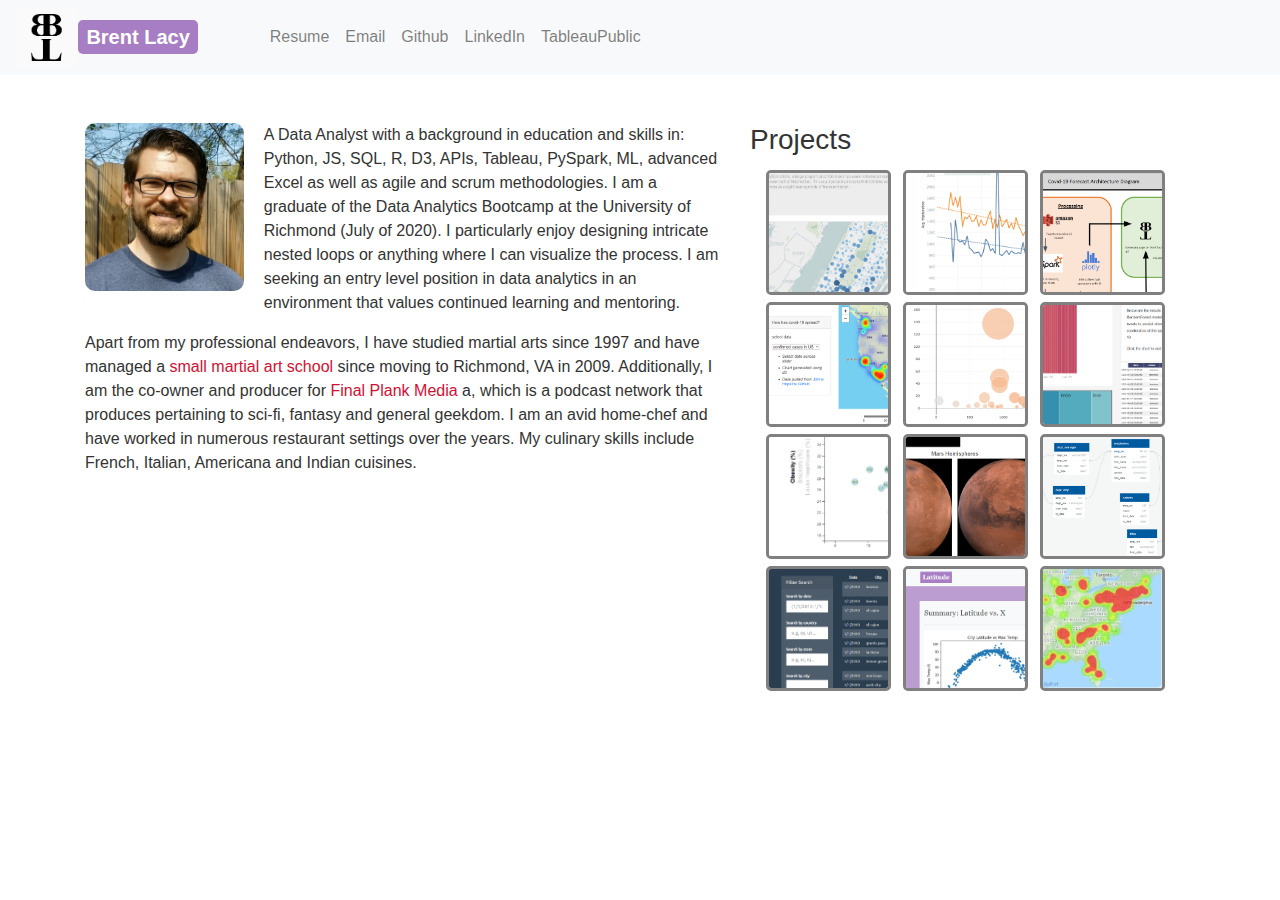
<file: index.html>
<!DOCTYPE html>

<html lang="en-us">
<head>
<link rel="shortcut icon" type="image/x-icon" href="logo.png" />
  <meta charset="UTF-8">
  <title>Brent Lacy | Data Analyst</title>
  <link rel="stylesheet" href="https://stackpath.bootstrapcdn.com/bootstrap/4.3.1/css/bootstrap.min.css" integrity="sha384-ggOyR0iXCbMQv3Xipma34MD+dH/1fQ784/j6cY/iJTQUOhcWr7x9JvoRxT2MZw1T" crossorigin="anonymous">
  <script src="https://code.jquery.com/jquery-3.4.1.slim.min.js" integrity="sha384-J6qa4849blE2+poT4WnyKhv5vZF5SrPo0iEjwBvKU7imGFAV0wwj1yYfoRSJoZ+n" crossorigin="anonymous"></script>
  <script src="https://cdn.jsdelivr.net/npm/popper.js@1.16.0/dist/umd/popper.min.js" integrity="sha384-Q6E9RHvbIyZFJoft+2mJbHaEWldlvI9IOYy5n3zV9zzTtmI3UksdQRVvoxMfooAo" crossorigin="anonymous"></script>
  <link rel="stylesheet" type="text/css" href="stu9.css">
 
</head>

<body>

    <nav class="navbar navbar-expand-lg navbar-light bg-light ">
        <img id="logo" src="logo.png">
        <div class="nav_button ">
        <a class="navbar-brand mt-0 mb-0 pl-2 pr-2 text-white" href="index.html" 
        style="background-color: rgb(167, 125, 196); font-weight: bold; border-radius: 5px;" >Brent Lacy</a>
        </div>
        <ul class="nav navbar-nav navbar-right ml-5">
            <li class="nav-item ">
                <a class="nav-link" href="Lacy_DA_resume_7.20.pdf" target="_blank">Resume <span class="sr-only">(current)</span></a>
            </li>          
            <li class="nav-item ">
              <a class="nav-link" href="mailto:belacy87@gmail.com?Subject=Nice%20webpage!">Email <span class="sr-only">(current)</span></a>
            </li>  
            <li class="nav-item ">
             <a class="nav-link" href="http://www.github.com/belacy87" target="_blank">Github <span class="sr-only">(current)</span></a>
            </li>  
            <li class="nav-item ">
             <a class="nav-link" href="https://www.linkedin.com/in/belacy87/" target="_blank">LinkedIn<span class="sr-only">(current)</span></a>
            </li>
            <li class="nav-item ">
                <a class="nav-link" href="https://public.tableau.com/profile/brent.lacy#!/" target="_blank">TableauPublic<span class="sr-only">(current)</span></a>
            </li>
        </ul>    
      </nav>

     

  <div class="container">
    <div class = "row">
        <div class= "col-md-7 mt-5">
            <section id="figure">       
            <img id="bio-image" src="images/headshot2.jpg" alt="Brent Lacy">
            </section>
            <p> A Data Analyst with a background in education and skills 
             in: Python, JS, SQL, R, D3, APIs, Tableau, PySpark, ML, advanced Excel as well as agile and scrum methodologies.
            I am a graduate of the Data Analytics Bootcamp at the 
            University of Richmond (July of 2020).  I particularly enjoy designing intricate nested loops or anything where 
            I can visualize the process. I am seeking an entry level position in data analytics in an environment that values continued
            learning and mentoring.
            </p>
            <p>
            Apart from my professional endeavors, I have studied martial 
            arts since 1997 and have managed a
            <a href="http://www.commonwealthTSD.com" target="_blank">small martial art school</a> 
            since moving to Richmond, VA in 2009.  Additionally, I am the co-owner and producer
            for
            <a href="http://www.finalplank.com" target="_blank">Final Plank Media</a>
            a, which is a podcast network that produces 
            pertaining to sci-fi, fantasy and general geekdom.  I am an avid 
            home-chef and have worked in numerous restaurant settings over 
            the years.  My culinary skills include French, Italian, Americana
            and Indian cuisines.
            </p>
        </div>
        <!-- <div class = "col-md-1"></div> -->
        <div class="col-md-5 mt-5 justify-text-md-center" >
            <h3>Projects</h3>
            <div class="container" id="projects" style="height: 400px;">
                <table >
                    <tbody>
                        <tr>
                            <td>
                                <div class="projectLink">
                                    <a href="https://public.tableau.com/profile/brent.lacy#!/vizhome/201905_202005_sample/Story1/" target="_blank">
                                    <img class="project-image"src="images/tableau_story1.png"  alt="Project 1">
                                    </a>
                                    <div class="middle">
                                    <div class="text">Tableau story: effects of Covid-19 on CitiBike in Manhattan, an overview</div>                                    
                                </div>               
                            </td>                                                   
                            <td>
                                <div class="projectLink">
                                    <a href="https://public.tableau.com/profile/brent.lacy#!/vizhome/CitiBikepreandpostCovid-19demographics/Story2/" target="_blank">
                                    <img class="project-image"src="images/tableau_story2.png"  alt="Project 1">
                                    <div class="middle">
                                    <div class="text">Tableau story: effects of Covid-19 on CitiBike in Manhattan, demographics</div>
                                    </div>  
                                    </a>
                                </div>
                            </td> 
                            <td>
                                <div class="projectLink">
                                    <a href="https://docs.google.com/presentation/d/1WmkpA9nUJ1cpT9EcKRSka4HmPZAOmfNoNihfC8Pa-PY/edit?usp=sharing" target="_blank">
                                    <img class="project-image"src="images/ml_project.png"  alt="machine learning project">
                                    <div class="middle">
                                    <div class="text">Slide deck for a project involving machine learning and Covid-19 cases in Richmond, VA</div>
                                    </div>  
                                    </a>
                                </div>
                            </td>                                         
                        </tr>
                        <tr>
                            <td>
                                <div class="projectLink">
                                    <a href="https://belacy87.github.io/covid_dashboard/" target="_blank">
                                    <img class="project-image"src="images/covid_screenshot.png"  alt="Project 1">
                                    </a>
                                    <div class="middle">
                                    <div class="text">An interactive heatmap displaying national and global covid-19 data</div>                                    
                                </div>               
                            </td>                                                   
                            <td>
                                <div class="projectLink">
                                    <a href="https://belacy87.github.io/interactive-visualization-project/" target="_blank">
                                    <img class="project-image"src="images/belly_bubble_chart.png"  alt="Project 1">
                                    <div class="middle">
                                    <div class="text">An interactive dashboard utilizing JS and plotly</div>
                                    </div>  
                                    </a>
                                </div>
                            </td> 
                            <td>
                                <div class="projectLink">
                                    <a href="https://belacy87.github.io/final-project/" target="_blank">
                                    <img class="project-image"src="images/ml_overview.png"  alt="project result webpage">
                                    <div class="middle">
                                    <div class="text">An webpage overview of the above ML project</div>
                                    </div>  
                                    </a>
                                </div>
                            </td>                                        
                        </tr>
                        
                        <tr>
                            <td>
                                <div class="projectLink">
                                    <a href="https://belacy87.github.io/D3-challenge/" target="_blank">
                                    <img class="project-image"src="images/d3_project.png"  alt="Project 1">
                                    </a>
                                    <div class="middle">
                                    <div class="text">An interactive chart utilizing d3</div>                                    
                                </div>   
                            </td>                        
                            <td>
                                <div class="projectLink">
                                    <a href="https://github.com/BeLacy87/web-scraping-challenge" target="_blank">
                                    <img class="project-image"src="images/mars.png"  alt="Project 1">
                                    </a>
                                    <div class="middle">
                                    <div class="text">Repository containing code for a webscraping program</div>                                    
                                </div>  
                            </td> 
                            <td>
                                <div class="projectLink">
                                    <a href="https://github.com/BeLacy87/sql-challenge/tree/master/Employeesql" target="_blank">
                                    <img class="project-image"src="images/sql_screenshot.png"  alt="Project 1">
                                    </a>
                                    <div class="middle">
                                    <div class="text">Repository containing schema, queries and ERD for an SQL db</div>                                    
                                </div>  
                            </td>                                                           
                        </tr>
                        <tr>
                            <td>
                                <div class="projectLink">
                                    <a href="https://belacy87.github.io/javascript-challenge/" target="_blank">
                                    <img class="project-image"src="images/js_challenge.png"  alt="Project 1">
                                    <div class="middle">
                                    <div class="text">A JS search feature with mutiple filters</div>
                                    </a>
                                </div>   
                            </td>                        
                            <td>
                                <div class="projectLink">
                                    <a href="https://belacy87.github.io/web_design_challenge/" target="_blank">
                                    <img class="project-image"src="images/web_design.png"  alt="Project 1">
                                    </a>
                                    <div class="middle">
                                    <div class="text">Web design project, example of html and Bootstrap</div>
                                </div> 
                            </td>
                            <td>
                                <div class="projectLink">
                                    <a href="https://github.com/BeLacy87/Project1_Lacy_Mathew" target="_blank">
                                    <img class="project-image"src="images/dans_in_us.jpg"  alt="Project 1">
                                    <div class="middle">
                                    <div class="text">Repository containing code looking at the distribution of martial artists across the US</div>
                                    </div> 
                                    </a>
                                </div>    
                            </td>                                                       
                        </tr>
                        <tr>                               
                        </tr>
                    </tbody>
                </table>
            </div>
        </div>

    <!-- <div class="row" style= "border-color: blue;">
        <div id="carouselExampleIndicators" class="carousel slide" data-ride="carousel">
        <ol class="carousel-indicators">
          <li data-target="#carouselExampleIndicators" data-slide-to="0" class="active"></li>
          <li data-target="#carouselExampleIndicators" data-slide-to="1"></li>
          <li data-target="#carouselExampleIndicators" data-slide-to="2"></li>
        </ol>
        <div class="carousel-inner">
          <div class="carousel-item active">
            <img class="d-block w-100" src="https://github.com/BeLacy87/BeLacy87.github.io/blob/master/dans_in_us.jpg?raw=true" alt="First slide">
          </div>
          <div class="carousel-item">
            <img class="d-block w-100" src="https://github.com/BeLacy87/BeLacy87.github.io/blob/master/belly_bubble_chart.png?raw=true" alt="Second slide">
          </div>
          <div class="carousel-item">
            <img class="d-block w-100" src="..." alt="Third slide">
          </div>
        </div>
        <a class="carousel-control-prev" href="#carouselExampleIndicators" role="button" data-slide="prev">
          <span class="carousel-control-prev-icon" aria-hidden="true"></span>
          <span class="sr-only">Previous</span>
        </a>
        <a class="carousel-control-next" href="#carouselExampleIndicators" role="button" data-slide="next">
          <span class="carousel-control-next-icon" aria-hidden="true"></span>
          <span class="sr-only">Next</span>
        </a>
      </div>
    </div> -->





  

</body>

</html>
</file>
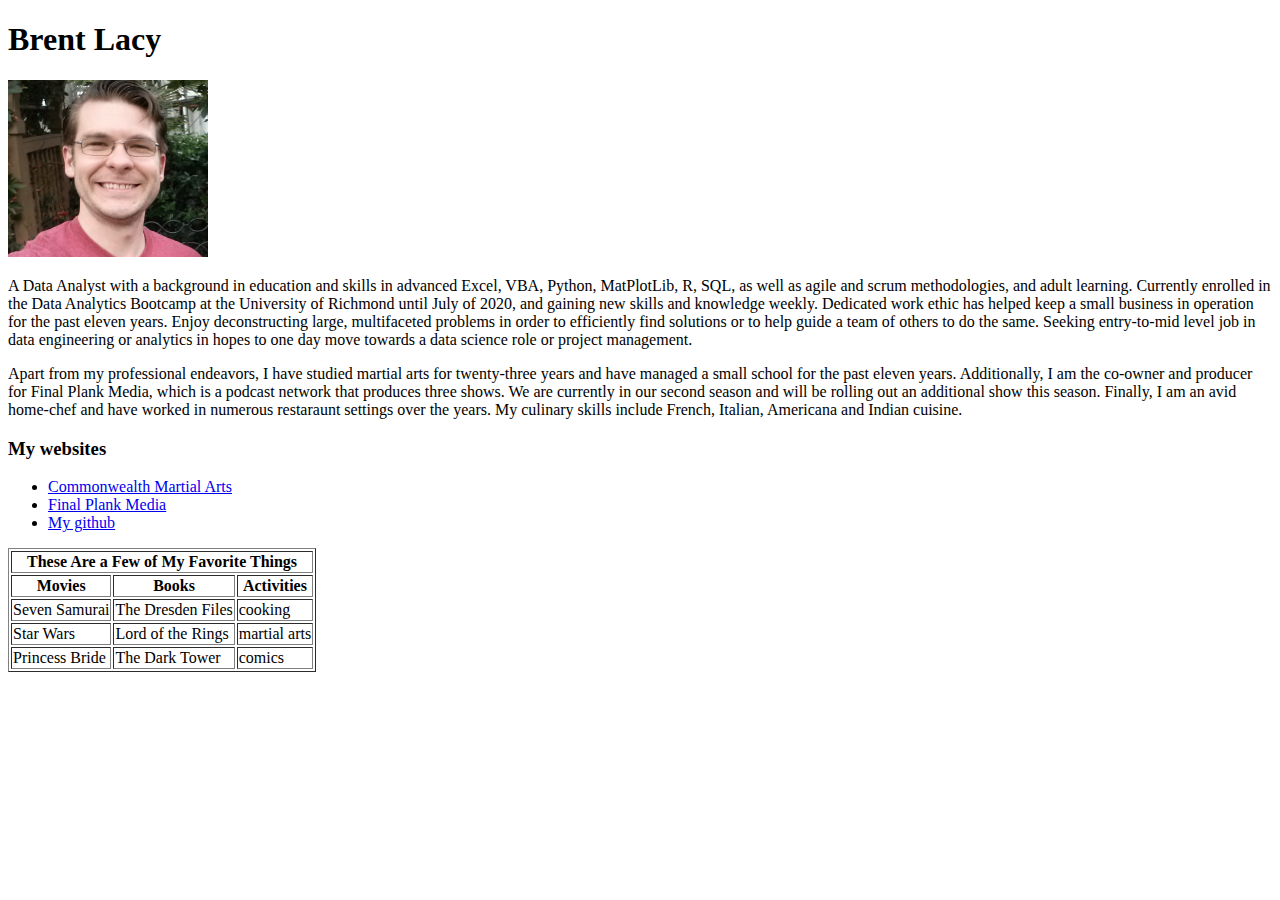
<file: index_first.html>
<!DOCTYPE html>
<html lang="en-us">
<head>
  <meta charset="UTF-8">
  <title>Activity 1: Basic HTML Bio</title>
</head>

<body>
  <h1>Brent Lacy</h1>

  <img width="200" src="Lacy_headshot.jpg" alt="Lacy"></img>
  
  <p> A Data Analyst with a background in education and skills 
    in advanced Excel, VBA, Python, MatPlotLib, R, SQL, as well 
    as agile and scrum methodologies, and adult learning.  
    Currently enrolled in the Data Analytics Bootcamp at the 
    University of Richmond until July of 2020, and gaining
    new skills and knowledge weekly.  Dedicated work ethic
    has helped keep a small business in operation for the past 
    eleven years.  Enjoy deconstructing large, multifaceted 
    problems in order to efficiently find solutions or to 
    help guide a team of others to do the same.  
    Seeking entry-to-mid level job in data engineering or 
    analytics in hopes to one day move towards a data 
    science role or project management.
  </p>
  <p>
      Apart from my professional endeavors, I have studied martial 
    arts for twenty-three years and have managed a small school for
    the past eleven years.  Additionally, I am the co-owner and producer
    for Final Plank Media, which is a podcast network that produces 
    three shows.  We are currently in our second season and will be rolling
    out an additional show this season.  Finally, I am an avid 
    home-chef and have worked in numerous restaraunt settings over 
    the years.  My culinary skills include French, Italian, Americana
    and Indian cuisine.
  </p>
  <h3>My websites</h3>
  <ul>
    <li><a href="http://CommonwealthTSD.com" target="_blank">Commonwealth Martial Arts</a></li>
    <li><a href="https://finalplank.com/" target="_blank">Final Plank Media</a></li>
    <li><a href="https://github.com/BeLacy87" target="_blank">My github</a></li>
  </ul>
  <table border = '1'>
    <thead>
        <tr>
            <th colspan="3">These Are a Few of My Favorite Things</th>
        </tr>
        <tr>
            <th>Movies</th>
            <th>Books</th>
            <th>Activities</th>
        </tr>
    </thead>
    <tbody>
        <tr>
            <td>Seven Samurai</td>
            <td>The Dresden Files</td>
            <td>cooking</td>
        </tr>
        <tr>
            <td>Star Wars</td>
            <td>Lord of the Rings</td>
            <td>martial arts</td>
        </tr>
        <tr>
          <td>Princess Bride</td>
          <td>The Dark Tower</td>
          <td>comics</td>
      </tr>

    </tbody>


</table>


</body>

</html>
</file>
<file: stu9.css>
#bio-image {  
  width: 25%;
  height: 25%;
  margin-right: 20px;
  border-radius: 10px;
}

#bio-name {
  position: absolute;
  top: 140px;
  left: 3%;
  color:#a8a3ff
}

body {
    padding: 0;
    margin: 0;
    font-family: Arial, Helvetica, sans-serif;
    /* font-size: 18px; */
    line-height: 150%;
    color: #333333;    
  }

#contact-info {
    width: 30%;
    }
  


h1 {
    position: relative;
    color:#eee;
    font_size: 28px;
    left: 40%;
}

h2 {
    font-size: 24px;
}

header {
  background: #333333;
}

#logo{
height:5%;
width: 5%;
}

#main-bio,
#contact-info,
#bio-image {
float: left;
  }  
  
#main-bio {
  width: 70%;  
  }
  

  


#figure {
  position: relative;
  background-color: orangered;
  }
  
  a{
    color: #d21034;
  }

  .footer {
    position: fixed;
    right: 0;
    bottom: 0;
    width: 30%;
    height: 40px;
    background-color: grey;
    color: white;
    text-align: center;
    border-radius: 10px;
    
 }
 .project-image {
  width: 125px;
  height: 125px;
  margin-right: 10px;
  margin-top: 5px;
  border-style: solid;
  border-color: grey;
  border-radius: 5px;
}

 #project-text {
   font-size: 15px;
 }

 #projects{
  position: absolute;
  /* overflow-y: scroll; */
 }

 .image {
  opacity: 1;
  display: block;
  width: 100%;
  height: auto;
  transition: .5s ease;
  backface-visibility: hidden;
}

.middle, .middle4, .middle5, .middle6 {
  transition: .5s ease;
  opacity: 0;
  
  position: absolute;
  transform: translate(-50%, -50%);
  -ms-transform: translate(-50%, -50%);
  text-align: center;
  
}

.projectLink:hover .project-image {
  opacity: 0.3;
}

.projectLink:hover .middle {
  opacity: 1;
}
.projectLink:hover .middle4 {
  opacity: 1;
}
.projectLink:hover .middle5 {
  opacity: 1;
}

.projectLink:hover .middle6 {
  opacity: 1;
}


.text {
  background-color: rgb(167, 125, 196);
  color: white;
  font-size: 16px;
  border-radius: 10px;
  padding: 16px 32px;
}
</file>
